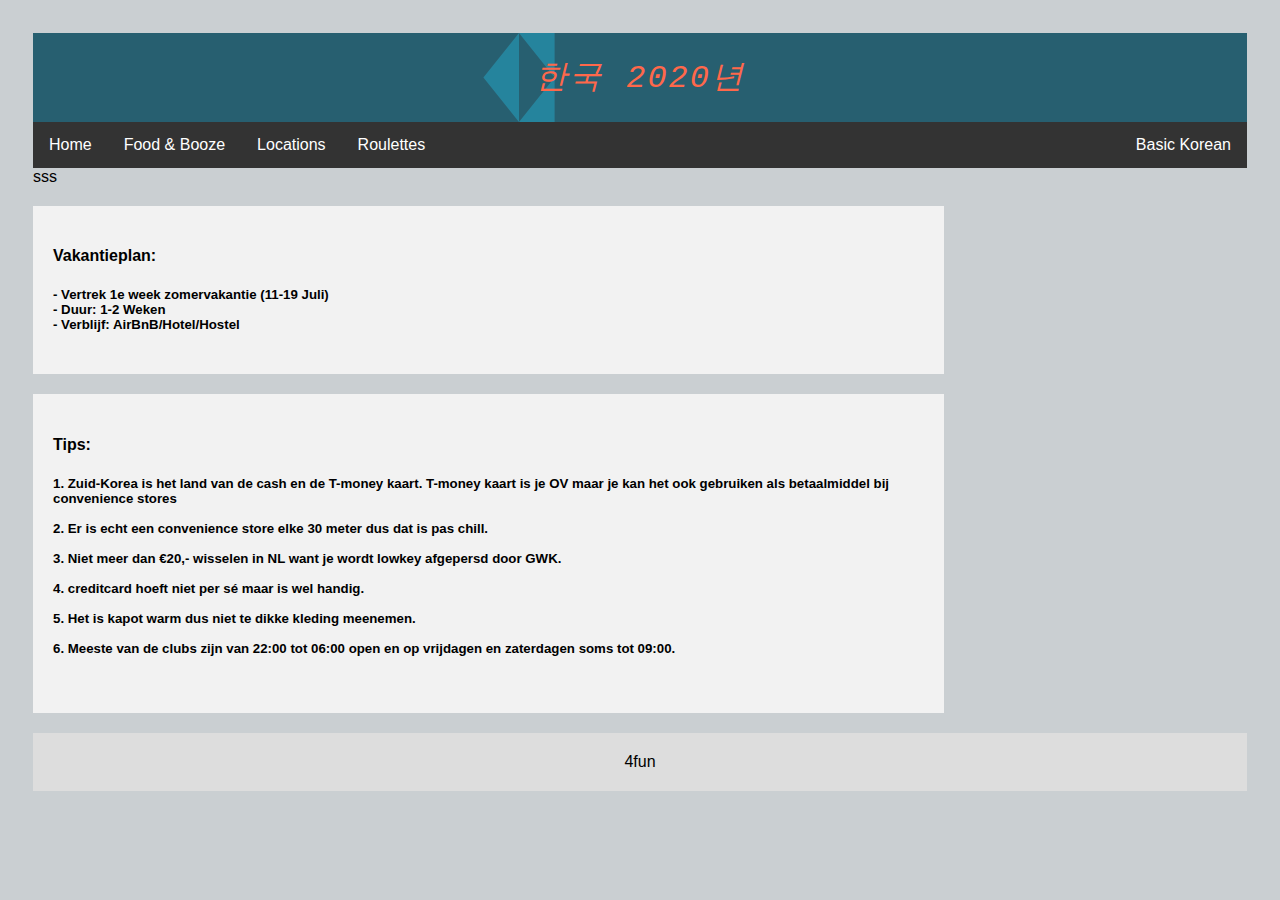
<file: index.html>
<!DOCTYPE html>
<html>
  <meta name="viewport" content="width=device-width, initial-scale=1">
  <link rel="stylesheet" href="index.css">
<head>
  <link rel="apple-touch-icon" sizes="57x57" href="/apple-icon-57x57.png">
  <link rel="apple-touch-icon" sizes="60x60" href="/apple-icon-60x60.png">
  <link rel="apple-touch-icon" sizes="72x72" href="/apple-icon-72x72.png">
  <link rel="apple-touch-icon" sizes="76x76" href="/apple-icon-76x76.png">
  <link rel="apple-touch-icon" sizes="114x114" href="/apple-icon-114x114.png">
  <link rel="apple-touch-icon" sizes="120x120" href="/apple-icon-120x120.png">
  <link rel="apple-touch-icon" sizes="144x144" href="/apple-icon-144x144.png">
  <link rel="apple-touch-icon" sizes="152x152" href="/apple-icon-152x152.png">
  <link rel="apple-touch-icon" sizes="180x180" href="/apple-icon-180x180.png">
  <link rel="icon" type="image/png" sizes="192x192"  href="/android-icon-192x192.png">
  <link rel="icon" type="image/png" sizes="32x32" href="/favicon-32x32.png">
  <link rel="icon" type="image/png" sizes="96x96" href="/favicon-96x96.png">
  <link rel="icon" type="image/png" sizes="16x16" href="/favicon-16x16.png">
  <link rel="manifest" href="/manifest.json">
  <meta name="msapplication-TileColor" content="#ffffff">
  <meta name="msapplication-TileImage" content="/ms-icon-144x144.png">
  <meta name="theme-color" content="#ffffff">
</head>
<body>
<center>
<div class="header">
<h1>  한국 2020년  </h1>
</div>
</center>

<div class="navbar">
  <a href="https://serusan.github.io/index.html">Home</a>
  <div class="dropdown" >
    <button class="dropbtn" >Food & Booze
      <i class="fa fa-caret-down"></i>
    </button>
    <div class="dropdown-content">
      <a href="https://serusan.github.io/dinner.html">Dinner guide</a>
      <a href="https://serusan.github.io/snacks.html">Snacks guide</a>
      <a href="https://serusan.github.io/drinks.html">Drinks guide</a>
    </div>
  </div>
  <div class="dropdown">
    <button class="dropbtn">Locations
      <i class="fa fa-caret-down"></i>
    </button>
    <div class="dropdown-content">
      <a href="https://serusan.github.io/locations.html">Monuments</a>
      <a href="https://serusan.github.io/area.html">Area Seoul </a>
    </div>
  </div>
  <div class="dropdown">
    <button class="dropbtn" > Roulettes
      <i class="fa fa-caret-down"></i>
    </button>
    <div class="dropdown-content" >
      <a href="https://serusan.github.io/food.html">Food roulette</a>
      <a href="https://serusan.github.io/drinksr.html">Drinks roulette</a>
      <a href="https://serusan.github.io/clubr.html">Club roulette</a>
    </div>
    </div>
    <a href="https://serusan.github.io/bk.html" style="float:right">Basic Korean</a>

</div>sss

<div class="row">
<div class="leftcolumn">
  <div class="card">
     <h4> Vakantieplan: </h4>
     <h5>
    - Vertrek 1e week zomervakantie (11-19 Juli) <br>
    - Duur: 1-2 Weken <br>
    - Verblijf: AirBnB/Hotel/Hostel
  </h5>
  </div>
  <div class="card">
    <h4> Tips:  </h4>
    <h5>
    1. Zuid-Korea is het land van de cash en de T-money kaart.
     T-money kaart is je OV maar je kan het ook gebruiken als betaalmiddel bij convenience stores<br> <br>
    2. Er is echt een convenience store elke 30 meter dus dat is pas chill. <br> <br>
    3. Niet meer dan €20,-  wisselen in NL want je wordt lowkey afgepersd door GWK. <br> <br>
    4. creditcard hoeft niet per sé maar is wel handig. <br> <br>
    5. Het is kapot warm dus niet te dikke kleding meenemen. <br> <br>
    6. Meeste van de clubs zijn van 22:00 tot 06:00 open en op vrijdagen en zaterdagen soms tot 09:00. <br> <br>
  </h5>
  </div>
</div>
</div>

<div class="footer">
4fun  
</div>
</body>
</file>
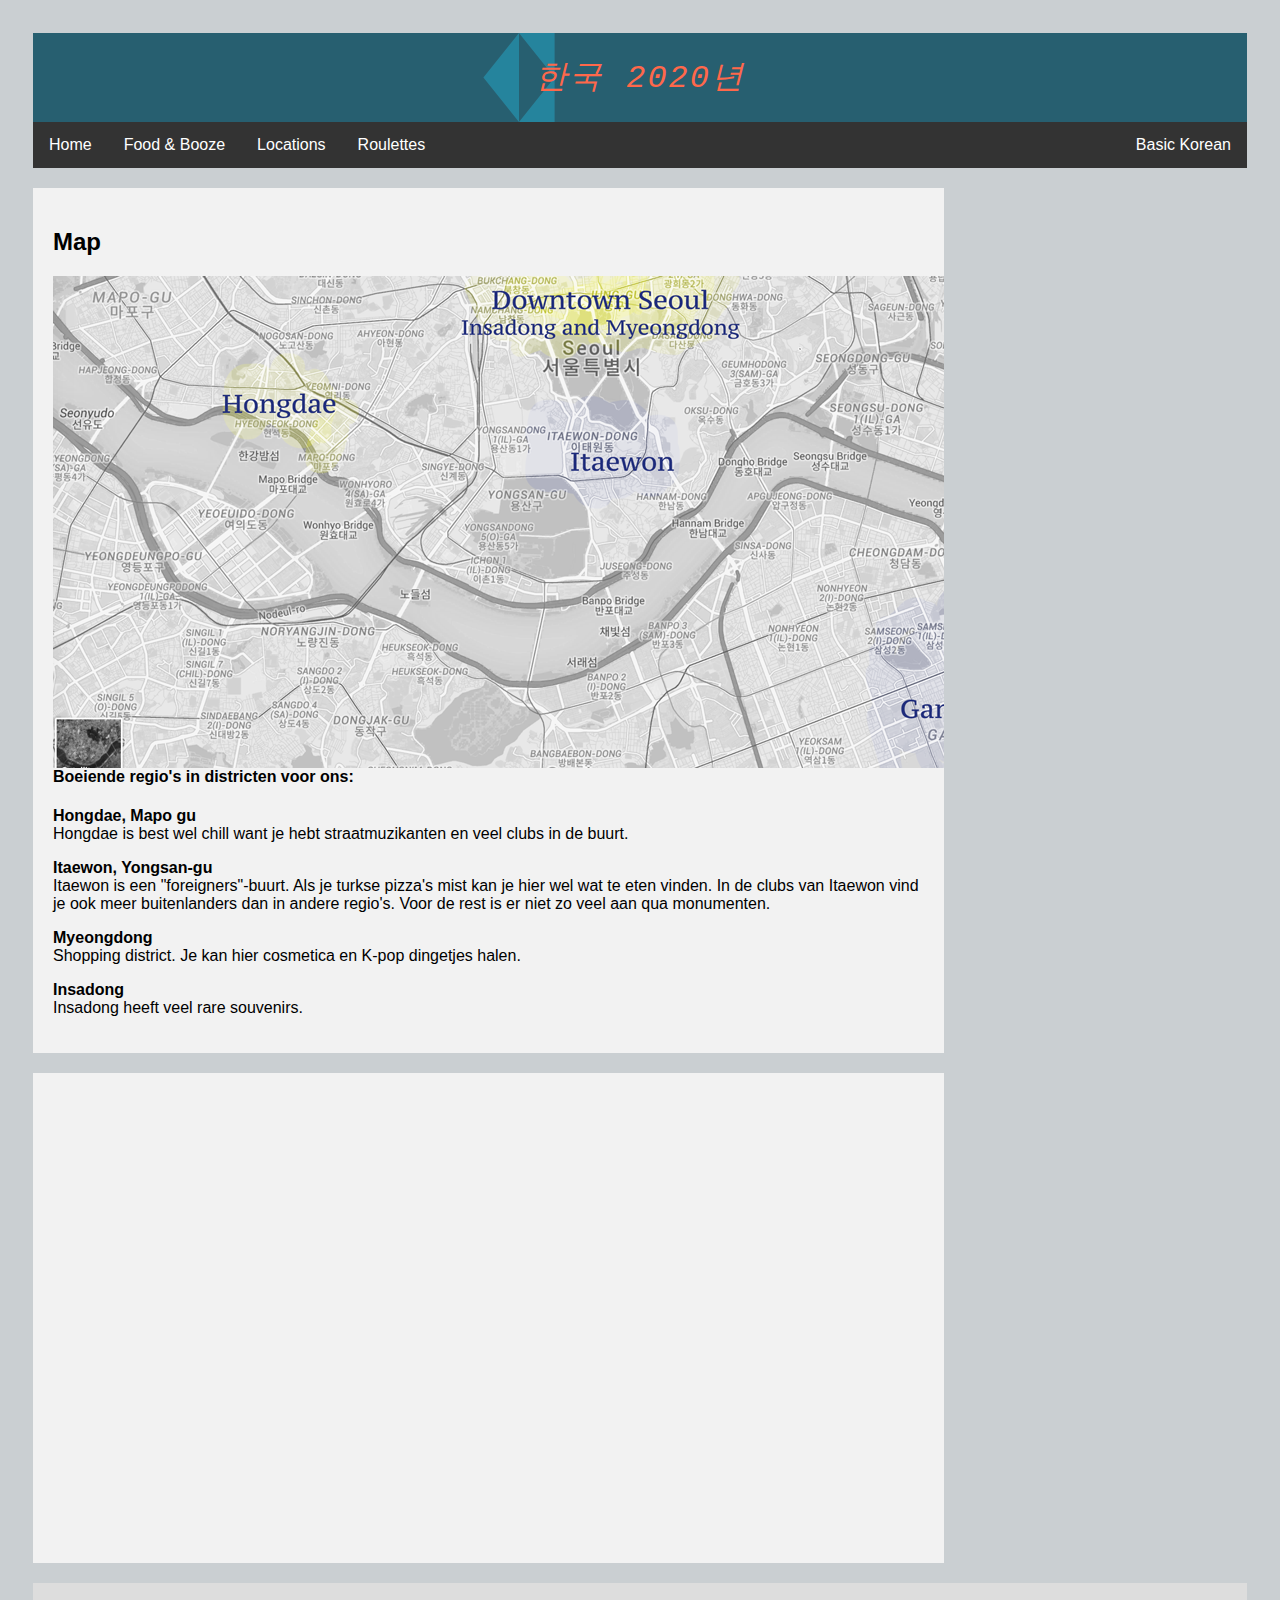
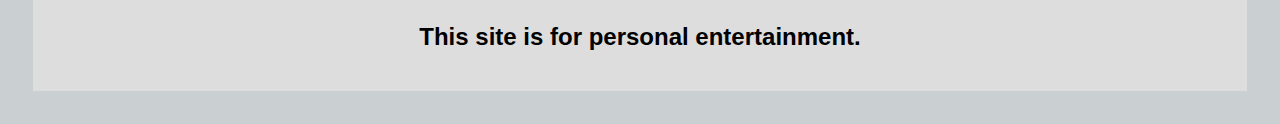
<file: area.html>
<!DOCTYPE html>
<html>
  <meta name="viewport" content="width=device-width, initial-scale=1">
  <link rel="stylesheet" href="index.css">
  <head>
    <link rel="apple-touch-icon" sizes="57x57" href="/apple-icon-57x57.png">
    <link rel="apple-touch-icon" sizes="60x60" href="/apple-icon-60x60.png">
    <link rel="apple-touch-icon" sizes="72x72" href="/apple-icon-72x72.png">
    <link rel="apple-touch-icon" sizes="76x76" href="/apple-icon-76x76.png">
    <link rel="apple-touch-icon" sizes="114x114" href="/apple-icon-114x114.png">
    <link rel="apple-touch-icon" sizes="120x120" href="/apple-icon-120x120.png">
    <link rel="apple-touch-icon" sizes="144x144" href="/apple-icon-144x144.png">
    <link rel="apple-touch-icon" sizes="152x152" href="/apple-icon-152x152.png">
    <link rel="apple-touch-icon" sizes="180x180" href="/apple-icon-180x180.png">
    <link rel="icon" type="image/png" sizes="192x192"  href="/android-icon-192x192.png">
    <link rel="icon" type="image/png" sizes="32x32" href="/favicon-32x32.png">
    <link rel="icon" type="image/png" sizes="96x96" href="/favicon-96x96.png">
    <link rel="icon" type="image/png" sizes="16x16" href="/favicon-16x16.png">
    <link rel="manifest" href="/manifest.json">
    <meta name="msapplication-TileColor" content="#ffffff">
    <meta name="msapplication-TileImage" content="/ms-icon-144x144.png">
    <meta name="theme-color" content="#ffffff">
  </head>
<body>
<center>
<div class="header">

<h1>  한국 2020년  </h1>
</div>
</center>

<div class="navbar">
  <a href="https://serusan.github.io/index.html">Home</a>

  <div class="dropdown" >
    <button class="dropbtn" >Food & Booze
      <i class="fa fa-caret-down"></i>
    </button>
    <div class="dropdown-content">
      <a href="https://serusan.github.io/dinner.html">Dinner guide</a>
      <a href="https://serusan.github.io/snacks.html">Snacks guide</a>
      <a href="https://serusan.github.io/drinks.html">Drinks guide</a>
    </div>
  </div>
  <div class="dropdown">
    <button class="dropbtn">Locations
      <i class="fa fa-caret-down"></i>
    </button>
    <div class="dropdown-content">
      <a href="https://serusan.github.io/locations.html">Monuments</a>
      <a href="https://serusan.github.io/area.html">Area Seoul </a>
    </div>
  </div>
  <div class="dropdown">
    <button class="dropbtn" > Roulettes
      <i class="fa fa-caret-down"></i>
    </button>
    <div class="dropdown-content" >
      <a href="https://serusan.github.io/food.html">Food roulette</a>
      <a href="https://serusan.github.io/drinksr.html">Drinks roulette</a>
      <a href="https://serusan.github.io/clubr.html">Club roulette</a>
    </div>
    </div>
    <a href="https://serusan.github.io/bk.html" style="float:right">Basic Korean</a>

</div>

<div class="row">
  <div class="leftcolumn">
    <div class="card" style="overflow: hidden;">
          <h2>Map</h2>
          <img style="float: left;" src="seouldistrict.jpg" width:"100%" height="100%">
          <h4>Boeiende regio's in districten voor ons:</h4>
          <p> <b>  Hongdae, Mapo gu  </b><br>
          Hongdae is best wel chill want je hebt straatmuzikanten en veel clubs in de buurt. </p>
          <p> <b>  Itaewon, Yongsan-gu </b>  <br>
          Itaewon is een "foreigners"-buurt. Als je turkse pizza's mist kan je hier wel wat te eten vinden.
          In de clubs van Itaewon vind je ook meer buitenlanders dan in andere regio's.
          Voor de rest is er niet zo veel aan qua monumenten.
          </p>
          <p> <b>   Myeongdong </b>  <br>
          Shopping district. Je kan hier cosmetica en K-pop dingetjes halen.
        </p>
        <p> <b>   Insadong </b>  <br>
        Insadong heeft veel rare souvenirs.
      </p>
    </div>

      <div class="card" style="overflow: hidden;">
    <iframe src="https://www.google.com/maps/embed?pb=!1m18!1m12!1m3!1d202404.95891626642!2d126.84946742064423!3d37.56501724525254!2m3!1f0!2f0!3f0!3m2!1i1024!2i768!4f13.1!3m3!1m2!1s0x357ca28b61c565cd%3A0x858aedb4e4ea83eb!2sSeoel%2C%20Zuid-Korea!5e0!3m2!1snl!2snl!4v1574373533109!5m2!1snl!2snl" width="600" height="450" frameborder="0" style="border:0;" allowfullscreen=""></iframe>
  </div>
  </div>
</div>



<div class="footer">
<h2>This site is for personal entertainment.</h2>
</div>
</body>
</file>
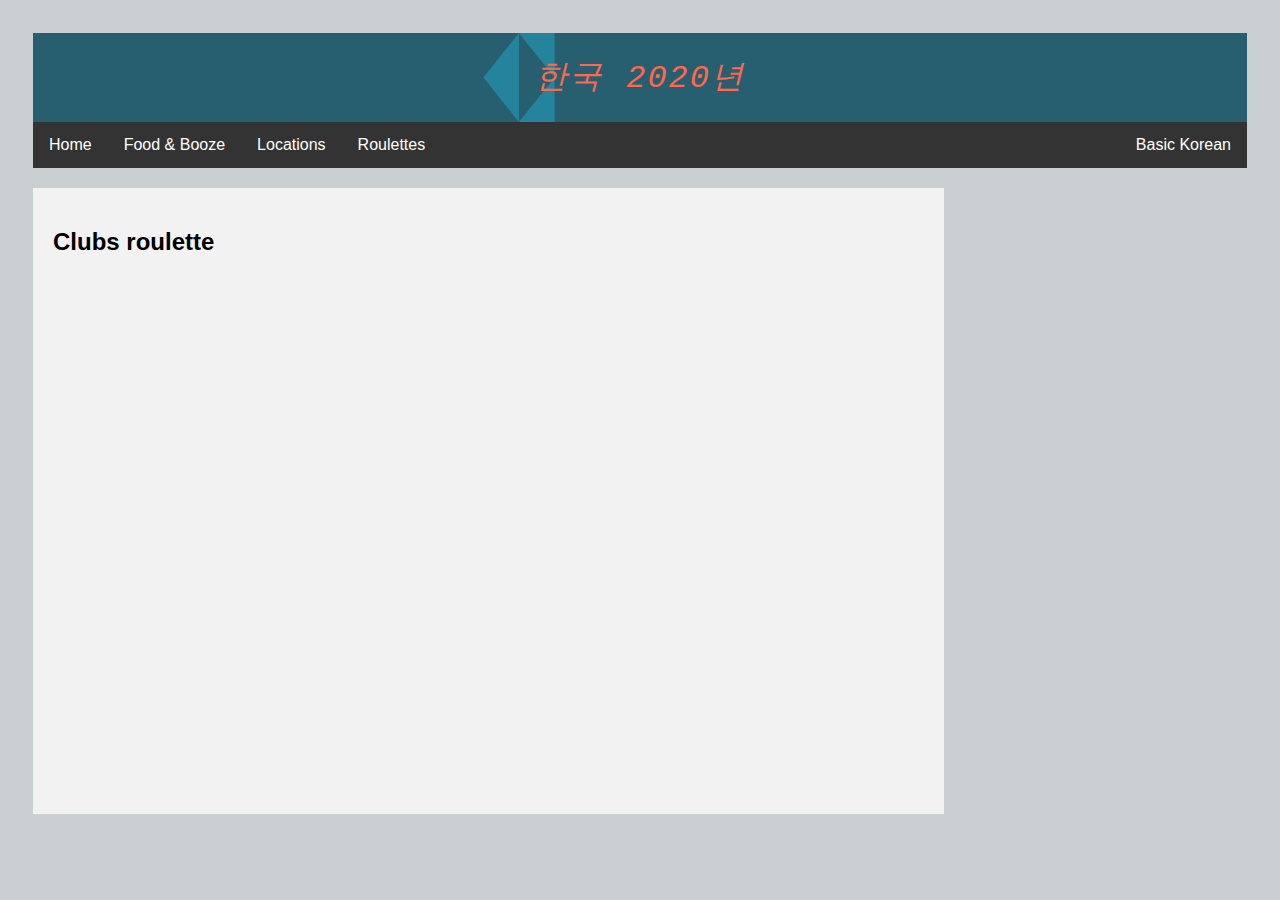
<file: clubr.html>
<!DOCTYPE html>
<html>
  <meta name="viewport" content="width=device-width, initial-scale=1">
  <link rel="stylesheet" href="index.css">
  <head>
    <link rel="apple-touch-icon" sizes="57x57" href="/apple-icon-57x57.png">
    <link rel="apple-touch-icon" sizes="60x60" href="/apple-icon-60x60.png">
    <link rel="apple-touch-icon" sizes="72x72" href="/apple-icon-72x72.png">
    <link rel="apple-touch-icon" sizes="76x76" href="/apple-icon-76x76.png">
    <link rel="apple-touch-icon" sizes="114x114" href="/apple-icon-114x114.png">
    <link rel="apple-touch-icon" sizes="120x120" href="/apple-icon-120x120.png">
    <link rel="apple-touch-icon" sizes="144x144" href="/apple-icon-144x144.png">
    <link rel="apple-touch-icon" sizes="152x152" href="/apple-icon-152x152.png">
    <link rel="apple-touch-icon" sizes="180x180" href="/apple-icon-180x180.png">
    <link rel="icon" type="image/png" sizes="192x192"  href="/android-icon-192x192.png">
    <link rel="icon" type="image/png" sizes="32x32" href="/favicon-32x32.png">
    <link rel="icon" type="image/png" sizes="96x96" href="/favicon-96x96.png">
    <link rel="icon" type="image/png" sizes="16x16" href="/favicon-16x16.png">
    <link rel="manifest" href="/manifest.json">
    <meta name="msapplication-TileColor" content="#ffffff">
    <meta name="msapplication-TileImage" content="/ms-icon-144x144.png">
    <meta name="theme-color" content="#ffffff">
  </head>
<body>
<center>
<div class="header">

<h1>  한국 2020년  </h1>
</div>
</center>

<div class="navbar">
  <a href="https://serusan.github.io/index.html">Home</a>

  <div class="dropdown" >
    <button class="dropbtn" >Food & Booze
      <i class="fa fa-caret-down"></i>
    </button>
    <div class="dropdown-content">
      <a href="https://serusan.github.io/dinner.html">Dinner guide</a>
      <a href="https://serusan.github.io/snacks.html">Snacks guide</a>
      <a href="https://serusan.github.io/drinks.html">Drinks guide</a>
    </div>
  </div>
  <div class="dropdown">
    <button class="dropbtn">Locations
      <i class="fa fa-caret-down"></i>
    </button>
    <div class="dropdown-content">
      <a href="https://serusan.github.io/locations.html">Monuments</a>
      <a href="https://serusan.github.io/area.html">Area Seoul </a>
    </div>
  </div>
  <div class="dropdown">
    <button class="dropbtn" > Roulettes
      <i class="fa fa-caret-down"></i>
    </button>
    <div class="dropdown-content" >
      <a href="https://serusan.github.io/food.html">Food roulette</a>
      <a href="https://serusan.github.io/drinksr.html">Drinks roulette</a>
      <a href="https://serusan.github.io/clubr.html">Club roulette</a>
    </div>
    </div>
    <a href="https://serusan.github.io/bk.html" style="float:right">Basic Korean</a>

</div>


<div class="leftcolumn">
<div class="card">
<h2> Clubs roulette </h2>
<br>
<iframe src="https://wheeldecide.com/e.php?c1=Club+Soap+%28Itaewon%29&c2=Club+Cakeshop+%28Itaewon%29&c3=NB2+%28Hongdae%29&c4=Brown+%28Hapjeong%2FHongdae%29&c5=Made+%28Itaewon%29&c6=Madholic+%28Hongdae%29&c7=Madholic+%28Hongdae%29+&c8=Club+Vera+%28Hongdae%29&c9=Own+choice&t=Club+picker&time=5" width="500" height="500" scrolling="no" frameborder="0"></iframe>
</div>

</div>
</body>
</html>
</file>
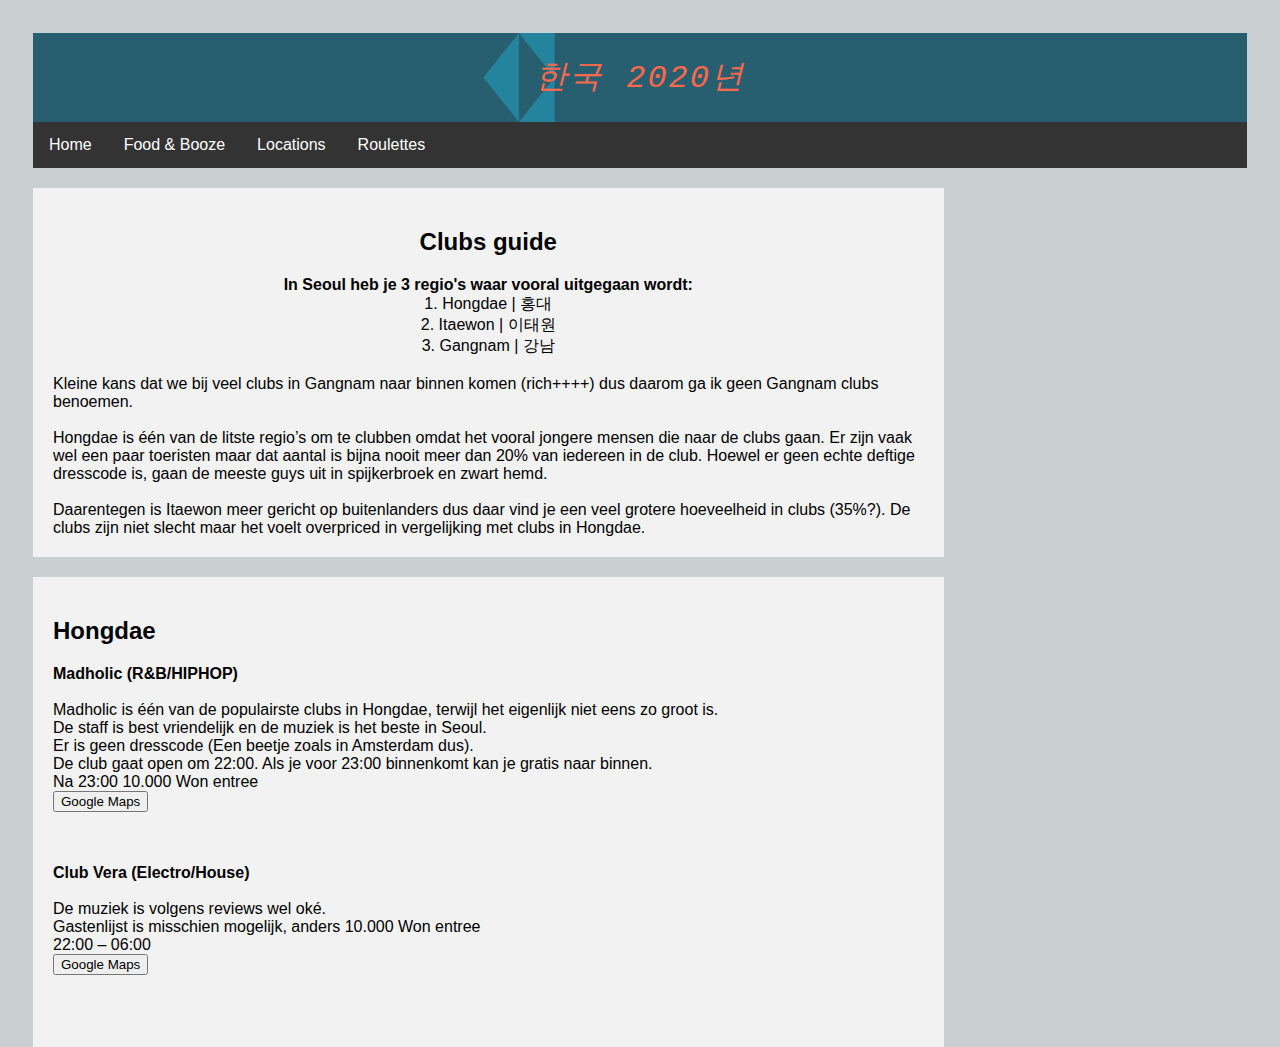
<file: clubs.html>
<!DOCTYPE html>
<html>
<meta name="viewport" content="width=device-width, initial-scale=1">
  <link rel="stylesheet" href="index.css">
<head>

</head>
<body>
<center>
<div class="header">

<h1>  한국 2020년  </h1>
</div>
</center>

<div class="navbar">
  <a href="https://serusan.github.io/index.html">Home</a>

  <div class="dropdown" >
    <button class="dropbtn" >Food & Booze
      <i class="fa fa-caret-down"></i>
    </button>
    <div class="dropdown-content">
      <a href="https://serusan.github.io/dinner.html">Dinner guide</a>
      <a href="https://serusan.github.io/snacks.html">Snacks guide</a>
      <a href="https://serusan.github.io/drinks.html">Drinks guide</a>
    </div>
  </div>
  <div class="dropdown">
    <button class="dropbtn" style="float:right" >Locations
      <i class="fa fa-caret-down"></i>
    </button>
    <div class="dropdown-content">
      <a href="https://serusan.github.io/locations.html">Monuments</a>
      <a href="https://serusan.github.io/area.html">Area Seoul </a>
      <a href="https://serusan.github.io/clubs.html">Clubs guide</a>
    </div>
  </div>
  <div class="dropdown" style="float:left">
    <button class="dropbtn" style="float:left" > Roulettes
      <i class="fa fa-caret-down"></i>
    </button>
    <div class="dropdown-content" >
      <a href="https://serusan.github.io/food.html">Food roulette</a>
      <a href="https://serusan.github.io/drinksr.html">Drinks roulette</a>
      <a href="https://serusan.github.io/clubr.html">Club roulette</a>

 <a href="https://serusan.github.io/bk.html" style="float:right">Basic Korean</a>
    </div>
  </div>
</div>


<div class="leftcolumn">
<div class="card" style="overflow: hidden;">
  <center>
<h2> Clubs guide </h2>
<b> In Seoul heb je 3 regio's waar vooral uitgegaan wordt: </b> <br>

1. Hongdae | 홍대 <br>
2. Itaewon | 이태원<br>
3. Gangnam | 강남 <br> <br>
</center>
Kleine kans dat we bij veel clubs in Gangnam naar binnen komen (rich++++) dus daarom ga ik geen Gangnam clubs benoemen.<br> <br>
Hongdae is één van de litste regio’s om te clubben omdat het vooral jongere mensen die naar de clubs gaan. Er zijn vaak wel een paar toeristen maar dat aantal is bijna nooit meer dan 20% van iedereen in de club.
Hoewel er geen echte deftige dresscode is, gaan de meeste guys uit in spijkerbroek en zwart hemd. <br> <br>
Daarentegen is Itaewon meer gericht op buitenlanders dus daar vind je een veel grotere hoeveelheid in clubs (35%?). De clubs zijn niet slecht maar het voelt overpriced in vergelijking met clubs in Hongdae.
</div>
<div class="card" style="overflow: hidden;">

<h2> Hongdae  </h2>
<p> <b> Madholic (R&B/HIPHOP) </b> <br> <br>
  Madholic is één van de populairste clubs in Hongdae, terwijl het eigenlijk niet eens zo groot is. <br>
   De staff is best vriendelijk en de muziek is het beste in Seoul. <br>
  Er is geen dresscode (Een beetje zoals in Amsterdam dus). <br>
  De club gaat open om 22:00. Als je voor 23:00 binnenkomt kan je gratis naar binnen. <br>
  Na 23:00 10.000 Won entree <br>
  <button onclick="window.open('https://goo.gl/maps/FTZbkiPdrgqsZJAD8')">  Google Maps</button> <br> <br> <br>
</p>
<p> <b> Club Vera (Electro/House) </b> <br> <br>
  De muziek is volgens reviews wel oké. <br>

Gastenlijst is misschien mogelijk, anders 10.000 Won entree <br>
22:00 – 06:00 <br>
  <button onclick="window.open('https://goo.gl/maps/99DAGxDSKZDEDv2j9')">  Google Maps</button> <br> <br> <br>
</p>

</div>
</div>
</body>
</html>
</file>
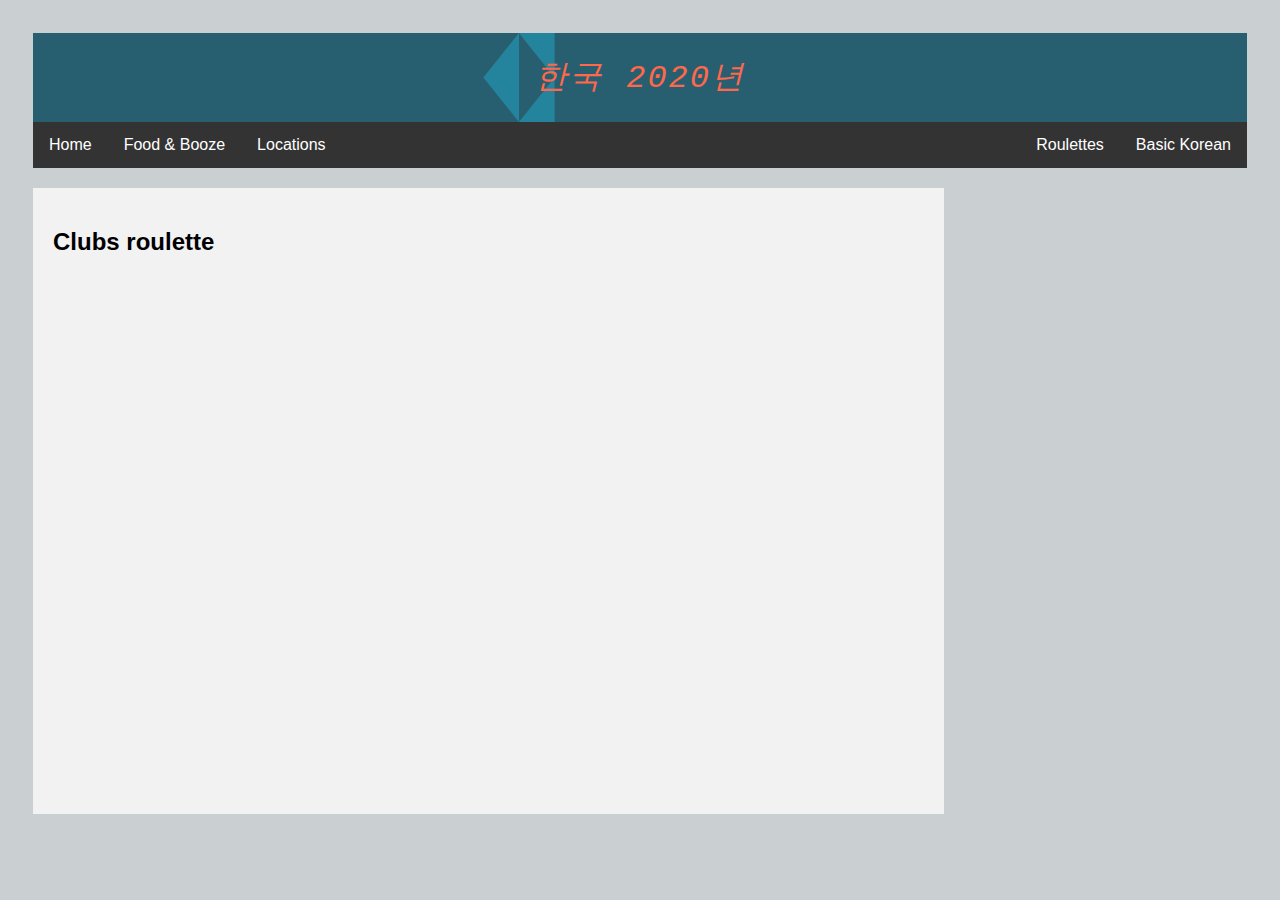
<file: clubsr.html>
<!DOCTYPE html>
<html>
  <link rel="stylesheet" href="index.css">
<head>

</head>
<body>
<center>
<div class="header">

<h1>  한국 2020년  </h1>
</div>
</center>

<div class="navbar">
  <a href="https://serusan.github.io/index.html">Home</a>
  <a href="https://serusan.github.io/bk.html" style="float:right">Basic Korean</a>
  <div class="dropdown">
    <button class="dropbtn" >Food & Booze
      <i class="fa fa-caret-down"></i>
    </button>
    <div class="dropdown-content">
      <a href="https://serusan.github.io/dinner.html">Dinner guide</a>
      <a href="https://serusan.github.io/snacks.html">Snacks guide</a>
      <a href="https://serusan.github.io/drinks.html">Drinks guide</a>
    </div>
  </div>
  <div class="dropdown">
    <button class="dropbtn" >Locations
      <i class="fa fa-caret-down"></i>
    </button>
    <div class="dropdown-content">
      <a href="https://serusan.github.io/locations.html">Monuments</a>
      <a href="https://serusan.github.io/area.html">Area Seoul </a>
      <a href="https://serusan.github.io/clubs.html">Clubs guide</a>
    </div>
  </div>
  <div class="dropdown" style="float:right">
    <button class="dropbtn" > Roulettes
      <i class="fa fa-caret-down"></i>
    </button>
    <div class="dropdown-content" >
      <a href="https://serusan.github.io/food.html">Food roulette</a>
      <a href="https://serusan.github.io/drinksr.html">Drinks roulette</a>
      <a href="https://serusan.github.io/clubr.html">Club roulette</a>


    </div>
  </div>
</div>


<div class="leftcolumn">
<div class="card">
<h2> Clubs roulette </h2>
<br>
<iframe src="https://wheeldecide.com/e.php?c1=Club+Soap+%28Itaewon%29&c2=Club+Cakeshop+%28Itaewon%29&c3=NB2+%28Hongdae%29&c4=Brown+%28Hapjeong%2FHongdae%29&c5=Made+%28Itaewon%29&c6=Madholic+%28Hongdae%29&c7=Madholic+%28Hongdae%29+&c8=Club+Vera+%28Hongdae%29&c9=Own+choice&t=Club+picker&time=5" width="500" height="500" scrolling="no" frameborder="0"></iframe>
</div>

</div>
</body>
</html>
</file>
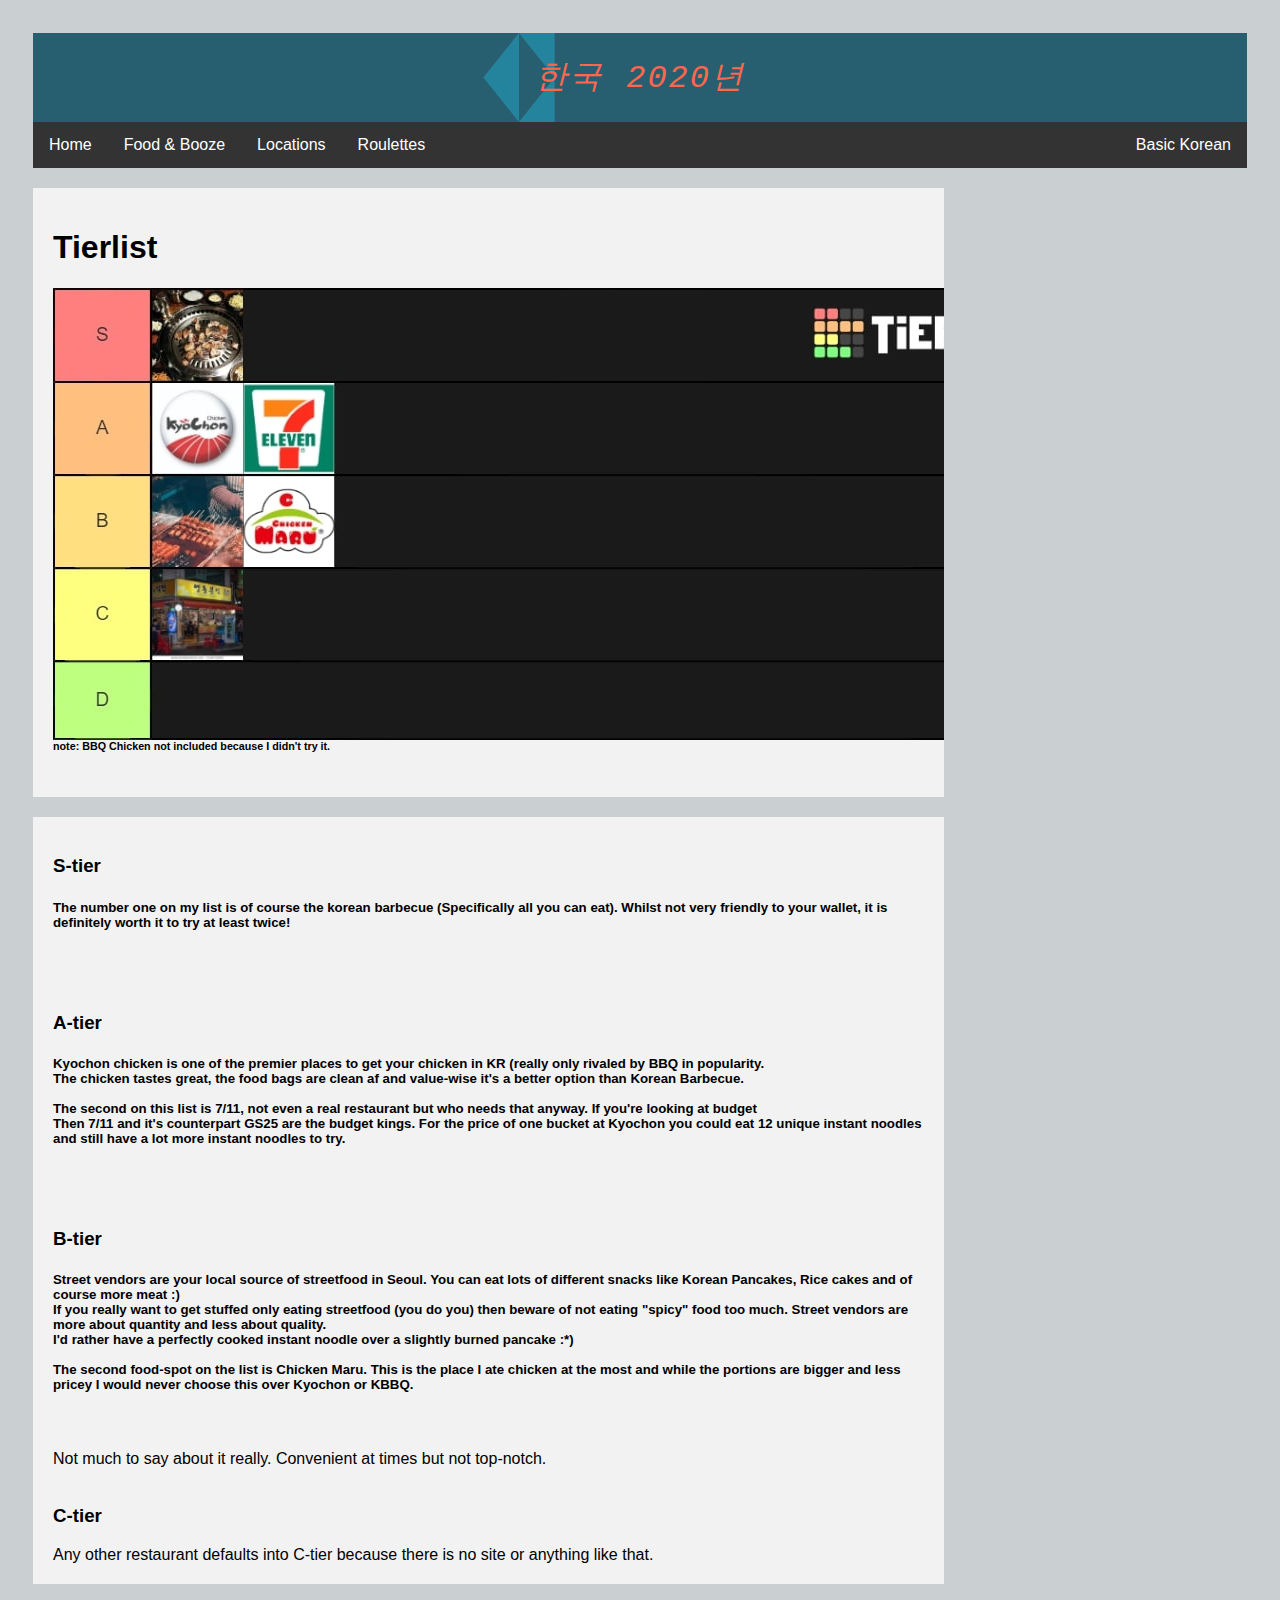
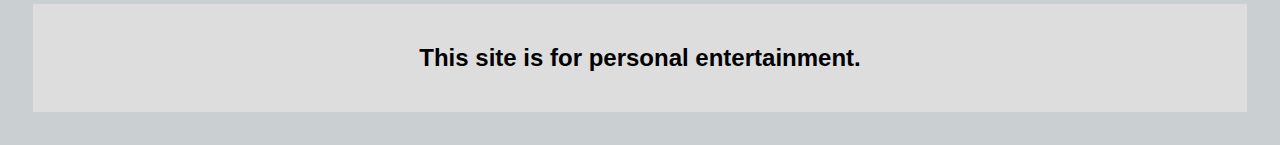
<file: dinner.html>
<!DOCTYPE html>
<html>
<meta name="viewport" content="width=device-width, initial-scale=1">
  <link rel="stylesheet" href="index.css">
  <head>
    <link rel="apple-touch-icon" sizes="57x57" href="/apple-icon-57x57.png">
    <link rel="apple-touch-icon" sizes="60x60" href="/apple-icon-60x60.png">
    <link rel="apple-touch-icon" sizes="72x72" href="/apple-icon-72x72.png">
    <link rel="apple-touch-icon" sizes="76x76" href="/apple-icon-76x76.png">
    <link rel="apple-touch-icon" sizes="114x114" href="/apple-icon-114x114.png">
    <link rel="apple-touch-icon" sizes="120x120" href="/apple-icon-120x120.png">
    <link rel="apple-touch-icon" sizes="144x144" href="/apple-icon-144x144.png">
    <link rel="apple-touch-icon" sizes="152x152" href="/apple-icon-152x152.png">
    <link rel="apple-touch-icon" sizes="180x180" href="/apple-icon-180x180.png">
    <link rel="icon" type="image/png" sizes="192x192"  href="/android-icon-192x192.png">
    <link rel="icon" type="image/png" sizes="32x32" href="/favicon-32x32.png">
    <link rel="icon" type="image/png" sizes="96x96" href="/favicon-96x96.png">
    <link rel="icon" type="image/png" sizes="16x16" href="/favicon-16x16.png">
    <link rel="manifest" href="/manifest.json">
    <meta name="msapplication-TileColor" content="#ffffff">
    <meta name="msapplication-TileImage" content="/ms-icon-144x144.png">
    <meta name="theme-color" content="#ffffff">
  </head>
<body>
<center>
<div class="header">

<h1>  한국 2020년  </h1>
</div>
</center>

<div class="navbar">
  <a href="https://serusan.github.io/index.html">Home</a>

  <div class="dropdown" >
    <button class="dropbtn" >Food & Booze
      <i class="fa fa-caret-down"></i>
    </button>
    <div class="dropdown-content">
      <a href="https://serusan.github.io/dinner.html">Dinner guide</a>
      <a href="https://serusan.github.io/snacks.html">Snacks guide</a>
      <a href="https://serusan.github.io/drinks.html">Drinks guide</a>
    </div>
  </div>
  <div class="dropdown">
    <button class="dropbtn">Locations
      <i class="fa fa-caret-down"></i>
    </button>
    <div class="dropdown-content">
      <a href="https://serusan.github.io/locations.html">Monuments</a>
      <a href="https://serusan.github.io/area.html">Area Seoul </a>
    </div>
  </div>
  <div class="dropdown">
    <button class="dropbtn" > Roulettes
      <i class="fa fa-caret-down"></i>
    </button>
    <div class="dropdown-content" >
      <a href="https://serusan.github.io/food.html">Food roulette</a>
      <a href="https://serusan.github.io/drinksr.html">Drinks roulette</a>
      <a href="https://serusan.github.io/clubr.html">Club roulette</a>
    </div>
    </div>
    <a href="https://serusan.github.io/bk.html" style="float:right">Basic Korean</a>

</div>

<div class="row">
  <div class="leftcolumn">

    <div class="card" style="overflow: hidden;">
      <h1> Tierlist </h1>
      <img style="float: left;" src="tierlist.jpg";> <br>
    <h6>note: BBQ Chicken not included because I didn't try it. </h6>
  </div>
        <div class="card" style="overflow: hidden;">

        <h3>S-tier</h3>
        <h5>The number one on my list is of course the korean barbecue (Specifically all you can eat). Whilst not very friendly to your wallet, it is definitely worth it to try at least twice!<br> <br> <br> <br> <br></h5>
      <h3>A-tier</h3>
      <h5> Kyochon chicken is one of the premier places to get your chicken in KR (really only rivaled by BBQ in popularity. <br>
          The chicken tastes great, the food bags are clean af and value-wise it's a better option than Korean Barbecue. <br> <br>
          The second on this list is 7/11, not even a real restaurant but who needs that anyway. If you're looking at budget <br>
          Then 7/11 and it's counterpart GS25 are the budget kings. For the price of one bucket at Kyochon you could eat 12 unique instant noodles and still have a lot more instant noodles to try. <br> <br> <br> <br> <br> </h5>
    <h3>B-tier</h3>
    <h5> Street vendors are your local source of streetfood in Seoul. You can eat lots of different snacks like Korean Pancakes, Rice cakes and of course more meat :) <br>
    If you really want to get stuffed only eating streetfood (you do you) then beware of not eating "spicy" food too much. Street vendors are more about quantity and less about quality. <br>
    I'd rather have a perfectly cooked instant noodle over a slightly burned pancake :*) <br> <br>

    The second food-spot on the list is Chicken Maru. This is the place I ate chicken at the most and while the portions are bigger and less pricey I would never choose this over Kyochon or KBBQ. </h5> <br> <br>
    Not much to say about it really. Convenient at times but not top-notch. <br> <br> </h5>
    <h3>C-tier</h3>
    Any other restaurant defaults into C-tier because there is no site or anything like that.


    </div>

    </div>
  </div>



<div class="footer">
<h2>This site is for personal entertainment.</h2>
</div>
</body>
</file>
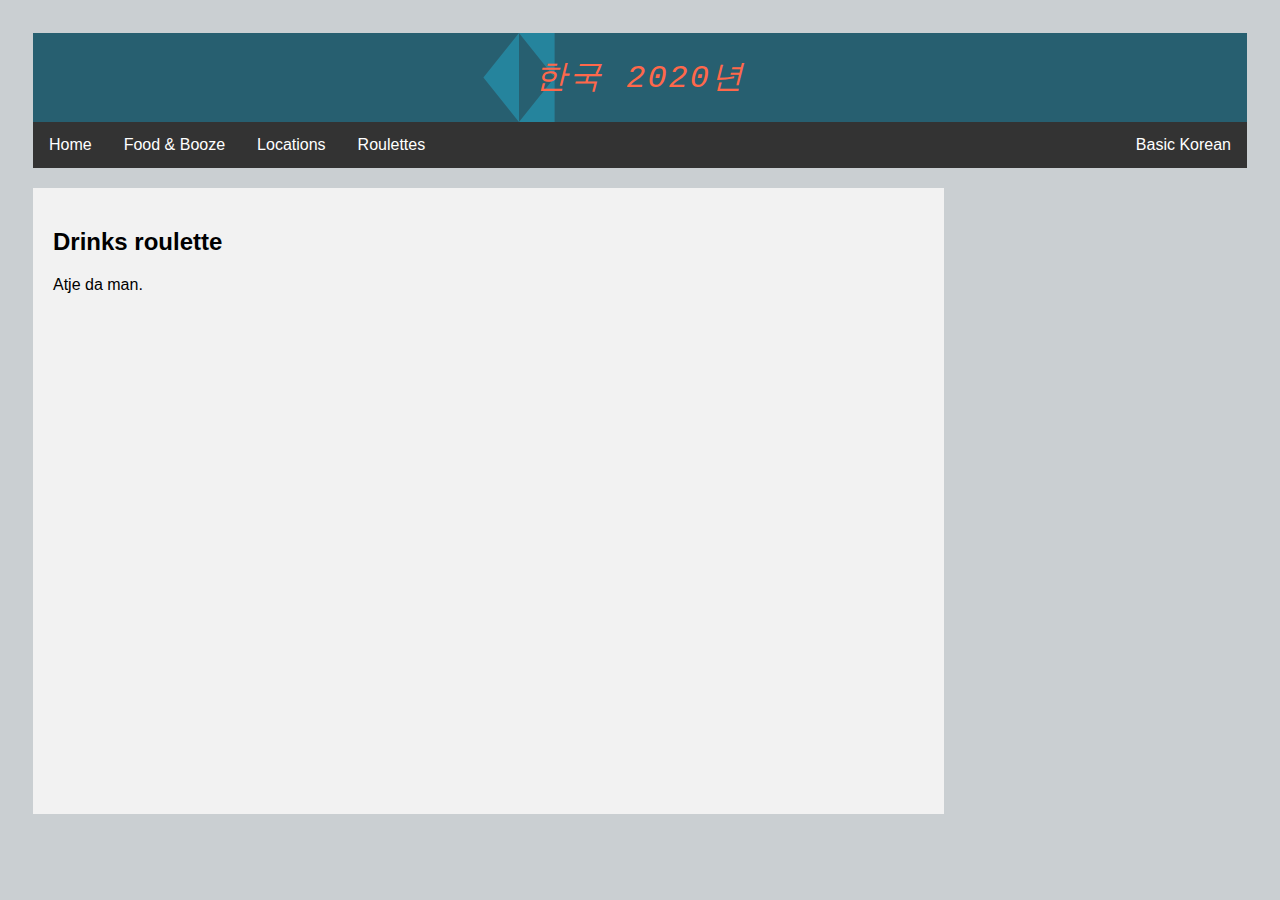
<file: drinksr.html>
<!DOCTYPE html>
<html>
  <meta name="viewport" content="width=device-width, initial-scale=1">
  <link rel="stylesheet" href="index.css">
  <head>
    <link rel="apple-touch-icon" sizes="57x57" href="/apple-icon-57x57.png">
    <link rel="apple-touch-icon" sizes="60x60" href="/apple-icon-60x60.png">
    <link rel="apple-touch-icon" sizes="72x72" href="/apple-icon-72x72.png">
    <link rel="apple-touch-icon" sizes="76x76" href="/apple-icon-76x76.png">
    <link rel="apple-touch-icon" sizes="114x114" href="/apple-icon-114x114.png">
    <link rel="apple-touch-icon" sizes="120x120" href="/apple-icon-120x120.png">
    <link rel="apple-touch-icon" sizes="144x144" href="/apple-icon-144x144.png">
    <link rel="apple-touch-icon" sizes="152x152" href="/apple-icon-152x152.png">
    <link rel="apple-touch-icon" sizes="180x180" href="/apple-icon-180x180.png">
    <link rel="icon" type="image/png" sizes="192x192"  href="/android-icon-192x192.png">
    <link rel="icon" type="image/png" sizes="32x32" href="/favicon-32x32.png">
    <link rel="icon" type="image/png" sizes="96x96" href="/favicon-96x96.png">
    <link rel="icon" type="image/png" sizes="16x16" href="/favicon-16x16.png">
    <link rel="manifest" href="/manifest.json">
    <meta name="msapplication-TileColor" content="#ffffff">
    <meta name="msapplication-TileImage" content="/ms-icon-144x144.png">
    <meta name="theme-color" content="#ffffff">
  </head>
<body>
<center>
<div class="header">

<h1>  한국 2020년  </h1>
</div>
</center>

<div class="navbar">
  <a href="https://serusan.github.io/index.html">Home</a>

  <div class="dropdown" >
    <button class="dropbtn" >Food & Booze
      <i class="fa fa-caret-down"></i>
    </button>
    <div class="dropdown-content">
      <a href="https://serusan.github.io/dinner.html">Dinner guide</a>
      <a href="https://serusan.github.io/snacks.html">Snacks guide</a>
      <a href="https://serusan.github.io/drinks.html">Drinks guide</a>
    </div>
  </div>
  <div class="dropdown">
    <button class="dropbtn">Locations
      <i class="fa fa-caret-down"></i>
    </button>
    <div class="dropdown-content">
      <a href="https://serusan.github.io/locations.html">Monuments</a>
      <a href="https://serusan.github.io/area.html">Area Seoul </a>
    </div>
  </div>
  <div class="dropdown">
    <button class="dropbtn" > Roulettes
      <i class="fa fa-caret-down"></i>
    </button>
    <div class="dropdown-content" >
      <a href="https://serusan.github.io/food.html">Food roulette</a>
      <a href="https://serusan.github.io/drinksr.html">Drinks roulette</a>
      <a href="https://serusan.github.io/clubr.html">Club roulette</a>
    </div>
    </div>
    <a href="https://serusan.github.io/bk.html" style="float:right">Basic Korean</a>

</div>


<div class="leftcolumn">
<div class="card">
<h2> Drinks roulette </h2>
Atje da man.
<br>
<iframe src="https://wheeldecide.com/e.php?c1=Soju&c2=Bier&c3=Bier%2BMaekju&c4=Makgeolli&c5=Wijn&c6=Kies+zelf+maar&t=Atten+in+Korea&time=5" width="500" height="500" scrolling="no" frameborder="0"></iframe>
</div>

</div>
</body>
</html>
</file>
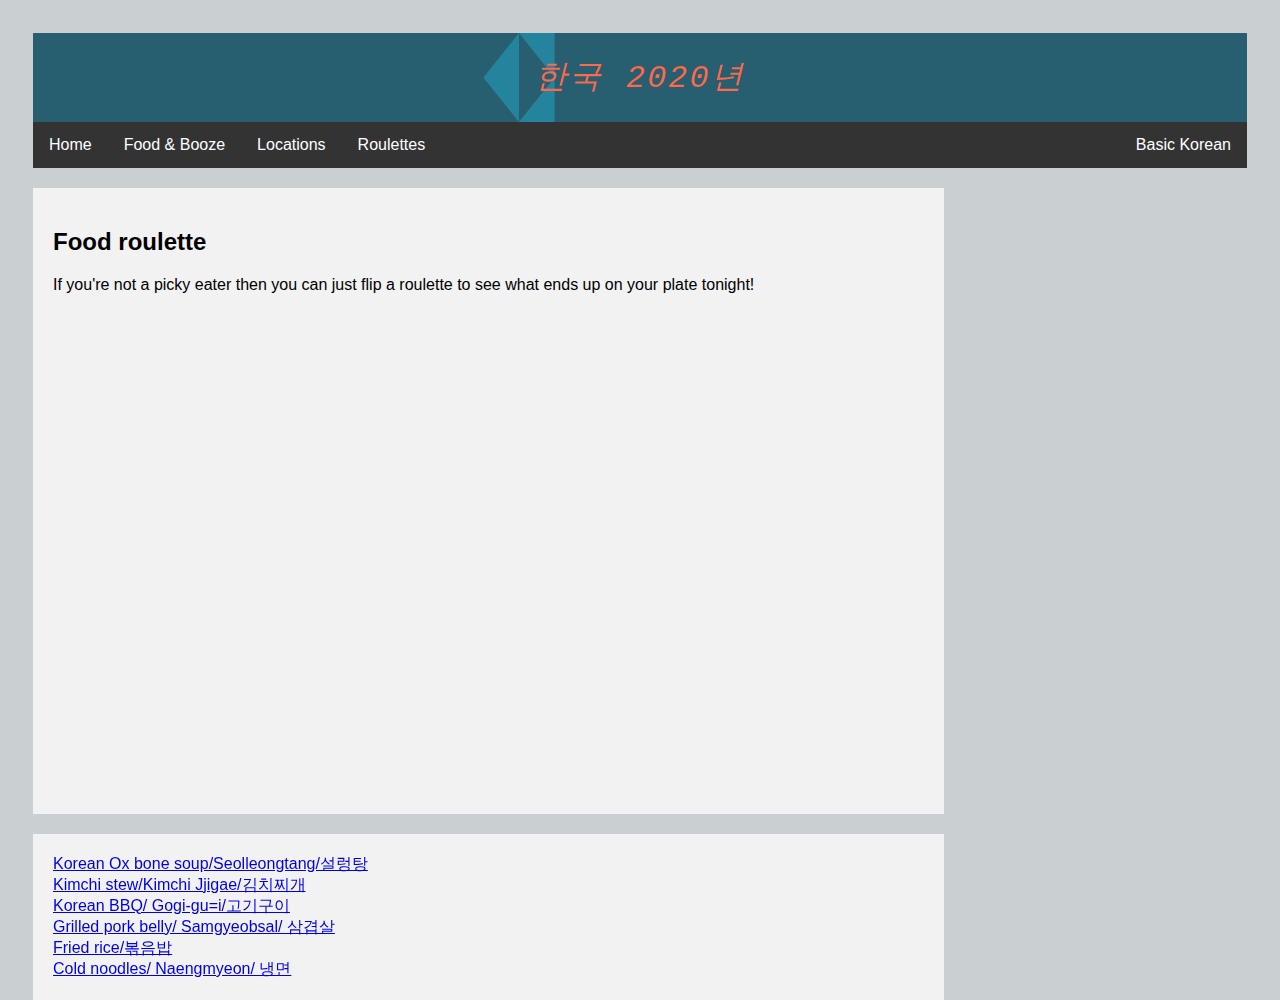
<file: food.html>
<!DOCTYPE html>
<html>
  <meta name="viewport" content="width=device-width, initial-scale=1">
  <link rel="stylesheet" href="index.css">
  <head>
    <link rel="apple-touch-icon" sizes="57x57" href="/apple-icon-57x57.png">
    <link rel="apple-touch-icon" sizes="60x60" href="/apple-icon-60x60.png">
    <link rel="apple-touch-icon" sizes="72x72" href="/apple-icon-72x72.png">
    <link rel="apple-touch-icon" sizes="76x76" href="/apple-icon-76x76.png">
    <link rel="apple-touch-icon" sizes="114x114" href="/apple-icon-114x114.png">
    <link rel="apple-touch-icon" sizes="120x120" href="/apple-icon-120x120.png">
    <link rel="apple-touch-icon" sizes="144x144" href="/apple-icon-144x144.png">
    <link rel="apple-touch-icon" sizes="152x152" href="/apple-icon-152x152.png">
    <link rel="apple-touch-icon" sizes="180x180" href="/apple-icon-180x180.png">
    <link rel="icon" type="image/png" sizes="192x192"  href="/android-icon-192x192.png">
    <link rel="icon" type="image/png" sizes="32x32" href="/favicon-32x32.png">
    <link rel="icon" type="image/png" sizes="96x96" href="/favicon-96x96.png">
    <link rel="icon" type="image/png" sizes="16x16" href="/favicon-16x16.png">
    <link rel="manifest" href="/manifest.json">
    <meta name="msapplication-TileColor" content="#ffffff">
    <meta name="msapplication-TileImage" content="/ms-icon-144x144.png">
    <meta name="theme-color" content="#ffffff">
  </head>
<body>
<center>
<div class="header">

<h1>  한국 2020년  </h1>
</div>
</center>

<div class="navbar">
  <a href="https://serusan.github.io/index.html">Home</a>

  <div class="dropdown" >
    <button class="dropbtn" >Food & Booze
      <i class="fa fa-caret-down"></i>
    </button>
    <div class="dropdown-content">
      <a href="https://serusan.github.io/dinner.html">Dinner guide</a>
      <a href="https://serusan.github.io/snacks.html">Snacks guide</a>
      <a href="https://serusan.github.io/drinks.html">Drinks guide</a>
    </div>
  </div>
  <div class="dropdown">
    <button class="dropbtn">Locations
      <i class="fa fa-caret-down"></i>
    </button>
    <div class="dropdown-content">
      <a href="https://serusan.github.io/locations.html">Monuments</a>
      <a href="https://serusan.github.io/area.html">Area Seoul </a>
    </div>
  </div>
  <div class="dropdown">
    <button class="dropbtn" > Roulettes
      <i class="fa fa-caret-down"></i>
    </button>
    <div class="dropdown-content" >
      <a href="https://serusan.github.io/food.html">Food roulette</a>
      <a href="https://serusan.github.io/drinksr.html">Drinks roulette</a>
      <a href="https://serusan.github.io/clubr.html">Club roulette</a>
    </div>
    </div>
    <a href="https://serusan.github.io/bk.html" style="float:right">Basic Korean</a>

</div>


<div class="leftcolumn">
<div class="card">
<h2> Food roulette </h2>
If you're not a picky eater then you can just flip a roulette to see what ends up on your plate tonight!
<br>
<iframe src="https://wheeldecide.com/e.php?c1=Kimchi+Stew&c2=Korean+Barbecue&c3=Samgyeobsal&c4=Korean+Ox+bone+soup&c5=Korean+mixed+rice&c6=Naengmyeon&t=KR+dinner&time=5" width="500" height="500" scrolling="no" frameborder="0"></iframe>
</div>

<div class="card">
  <a href="https://en.wikipedia.org/wiki/Seolleongtang" >Korean Ox bone soup/Seolleongtang/설렁탕</a>
  <br>
  <a href="https://en.wikipedia.org/wiki/Kimchi-jjigae" >Kimchi stew/Kimchi Jjigae/김치찌개</a>
  <br>
  <a href="https://en.wikipedia.org/wiki/Korean_barbecue">Korean BBQ/ Gogi-gu=i/고기구이 </a>
  <br>
  <a href="https://en.wikipedia.org/wiki/Samgyeopsal" >Grilled pork belly/ Samgyeobsal/ 삼겹살</a>
  <br>
  <a href="https://en.wikipedia.org/wiki/Bokkeum-bap" >Fried rice/볶음밥</a>
  <br>
  <a href="https://en.wikipedia.org/wiki/Naengmyeon" > Cold noodles/ Naengmyeon/ 냉면 </a>

</div>
</div>
</body>
</html>
</file>
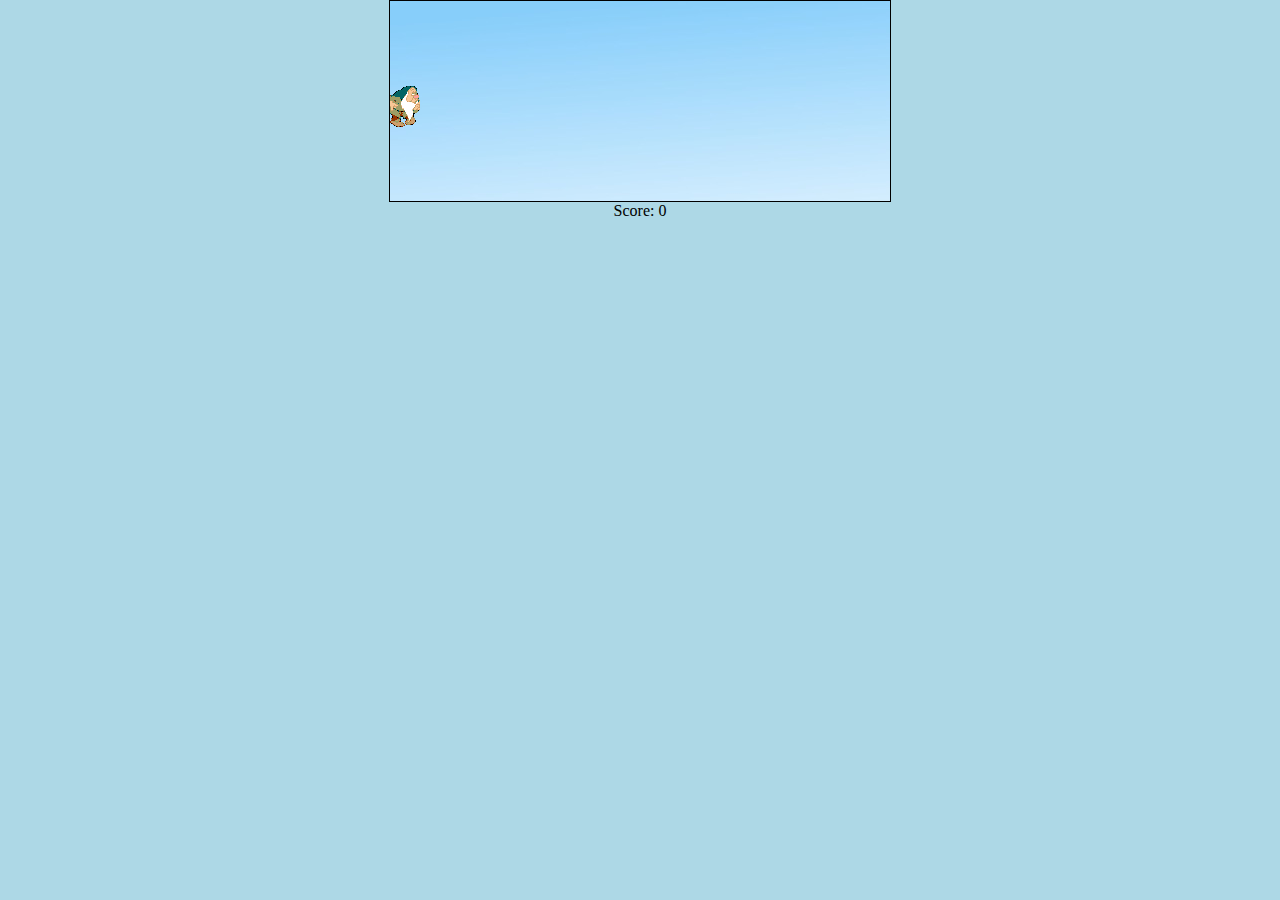
<file: index1.html>
<!DOCTYPE html>
<html lang="en" onclick="jump()">
<head>
    <meta charset="UTF-8">
    <title>Jump Game</title>
    <link rel="stylesheet" href="style.css">
</head>
<body>
    <div class="game">
        <div id="character"></div>
        <div id="block"></div>
        <div id="block2"></div>
        <div id="clock"></div>
    </div>
    <p>Score: <span id="scoreSpan"></span></p>
</body>
<script src="script.js"></script>
</html>
</file>
<file: index.css>
body {
  font-family: Arial;
  padding: 25px;
  background: #CACFD2 ;
}

/* Header/Blog Title */
.header {
  padding: 1px;
  text-align: center;
  background-color: #275f70;
background-image: url("data:image/svg+xml,%3Csvg width='16' height='20' viewBox='0 0 16 20' xmlns='http://www.w3.org/2000/svg'%3E%3Cg fill='%2322bce0' fill-opacity='0.4' fill-rule='evenodd'%3E%3Cpath d='M8 0v20L0 10M16 0v10L8 0M16 10v10H8'/%3E%3C/g%3E%3C/svg%3E");
background-size: 80% 100%; /* background half the size of the div */
}
.header h1 {
  font-family: "Courier New", Courier, monospace;
font-size: 21px;
letter-spacing: 2px;
word-spacing: 2px;
color: #FF684B;
font-weight: 400;
text-decoration: rgb(68, 68, 68);
font-style: oblique;
font-variant: small-caps;
text-transform: none;
  font-size: 32px;
}

/* Style the top navigation bar */
.topnav {
  overflow: hidden;
  background-color: #333;
}

/* Style the topnav links */
.topnav a {
  float: left;
  display: block;
  color: #f2f2f2;
  text-align: center;
  padding: 14px 16px;
  text-decoration: none;
}

/* Change color on hover */
.topnav a:hover {
  background-color: #ddd;
  color: black;
}

/* Create two unequal columns that floats next to each other */
/* Left column */
.leftcolumn {
  float: left;
  width: 75%;
}

/* Right column */
.rightcolumn {
  float: right;
  width: 25%;
}

/* Fake image */

/* Clear floats after the columns */
.row:after {
  content: "";
  display: table;
  clear: both;
}

.card {
  background-color: #f2f2f2;
  padding: 20px;
  margin-top: 20px;
}
/* Footer */
.footer {
  padding: 20px;
  text-align: center;
  background: #ddd;
  margin-top: 20px;
}

/* Responsive layout - when the screen is less than 800px wide, make the two columns stack on top of each other instead of next to each other */
@media screen and (max-width: 800px) {
  .leftcolumn, .rightcolumn {
    width: 100%;
    padding: 0;
  }
}

/* Responsive layout - when the screen is less than 400px wide, make the navigation links stack on top of each other instead of next to each other */
@media screen and (max-width: 400px) {
  .topnav a {
    float: none;
    width: 100%;
  }
}

iframe {
    display:block;
    width:100%;
}

iframe[seamless] {
  display: block;
}

.navbar {
  overflow: hidden;
  background-color: #333;
}

.navbar a {
  float: left;
  font-size: 16px;
  color: white;
  text-align: center;
  padding: 14px 16px;
  text-decoration: none;
}

.dropdown {
  float: left;
  overflow: hidden;
}

.dropdown .dropbtn {
  font-size: 16px;
  border: none;
  outline: none;
  color: white;
  padding: 14px 16px;
  background-color: inherit;
  font-family: inherit;
  margin: 0;
}

.navbar a:hover, .dropdown:hover .dropbtn {
  background-color: red;
}

.dropdown-content {
  display: none;
  position: absolute;
  background-color: #f9f9f9;
  min-width: 160px;
  box-shadow: 0px 8px 16px 0px rgba(0,0,0,0.2);
  z-index: 1;
}

.dropdown-content a {
  float: none;
  color: black;
  padding: 12px 16px;
  text-decoration: none;
  display: block;
  text-align: left;
}

.dropdown-content a:hover {
  background-color: #ddd;
}

.dropdown:hover .dropdown-content {
  display: block;
}
</file>
<file: style.css>
*{
    padding: 0;
    margin: 0;
    overflow-x: hidden;
}
.game{
    width: 500px;
    height: 200px;
    border: 1px solid black;
    background-image: url("sky.jpg");
    position: center;
    margin: auto;
}
#character{
    background-image: url("slp.gif");
    position:fixed;
    top: 85px;
    width: 30px;
    height: 42px;
}
.animate{
    animation: jump 1s linear;
}

.animatedown{
    animation: jumpdown 1s linear;
}
@keyframes jump{
    0%{top: 75px;}
    30%{top: 50px;}
    70%{top: 10px;}
    100%{top: 75px;}
}


@keyframes jumpdown{
    0%{top: 75px;}
    30%{top: 100px;}
    70%{top: 140px;}
    100%{top: 75px;}
}

#block{
    background-color: green;
    width: 30px;
    height: 100px;
    position: relative;
    top: 100px;
    left: 500px;
    animation: block 4s infinite linear;
}
@keyframes block{
    0%{left: 500px}
    100%{left: -20px}
}

#block2{
    background-color: red;
    width: 30px;
    height: 100px;
    position: relative;
    bottom: 50%;
    left: 500px;
    animation: block 6s infinite linear;
}
@keyframes block2{
    0%{left: 500px}
    100%{left: -20px}
}
/* #clock{
    width: 70px;
    height: 70px;
    border-radius: 15px;
    background-color: red;
    position: relative;
    top: -100px;
    left: 400px;
}
*/
body {
 background-color: #ADD8E6;
}
p{
    text-align: center;
}
</file>
